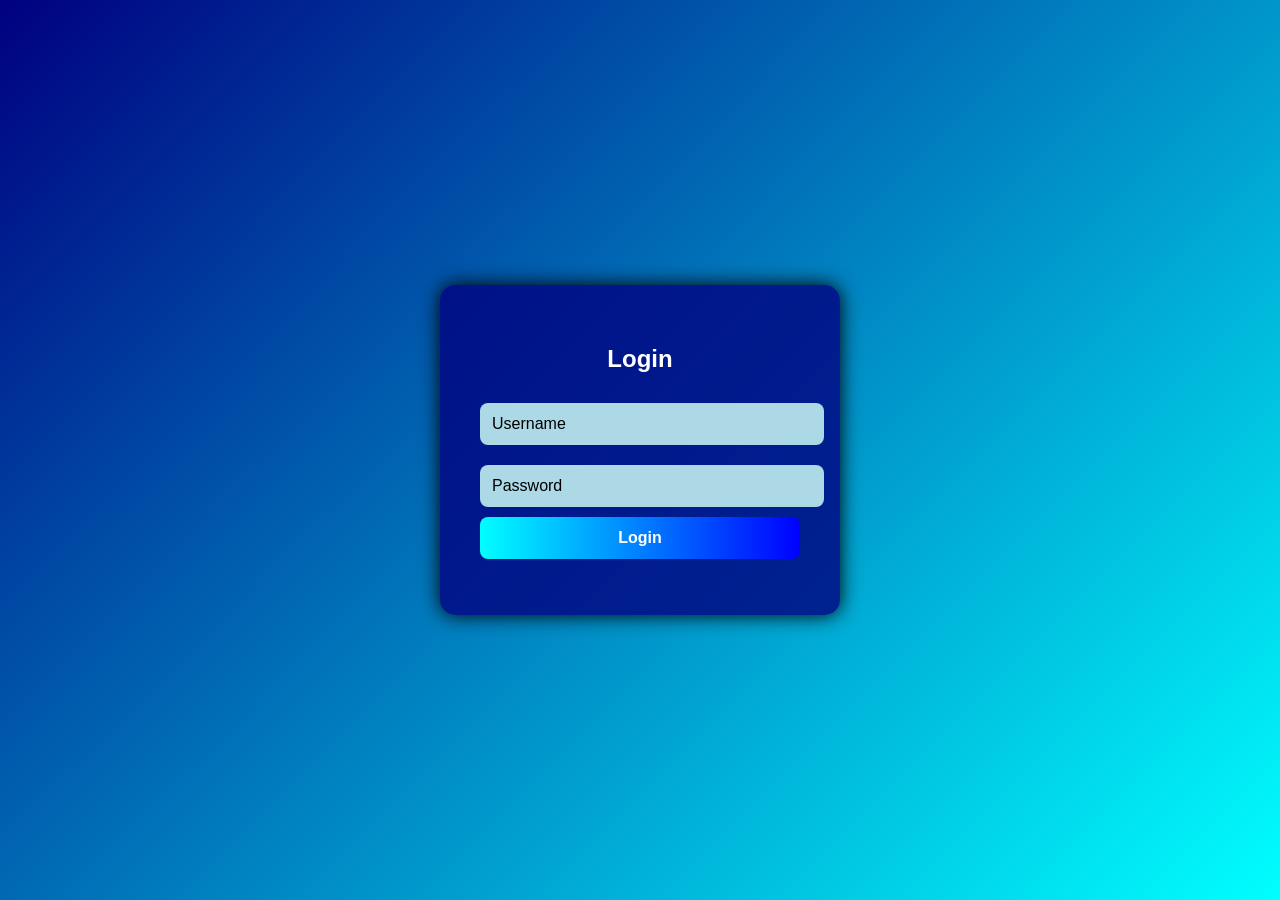
<file: index.html>
<!DOCTYPE html>
<html lang="en">
<head>
  <meta charset="UTF-8">
  <title>Login Page</title>
  <style>
    body 
    {
      font-family: Arial, sans-serif;
      background: linear-gradient(135deg, navy, cyan); /* Deep blue to cyan */
      display: flex;
      justify-content: center;
      align-items: center;
      height: 100vh;
      margin: 0;
    }

    .login-box 
    {
      background-color: rgba(0, 0, 128, 0.8); /* semi-transparent navy */
      padding: 40px;
      border-radius: 15px;
      box-shadow: 0 0 20px black;
      width: 320px;
    }

    .login-box h2 
    {
      text-align: center;
      margin-bottom: 20px;
      color: white;
    }

    input[type="text"],
    input[type="password"] 
    {
      width: 100%;
      padding: 12px;
      margin: 10px 0;
      border: none;
      border-radius: 8px;
      background-color: lightblue;
      color: black;
      font-size: 16px;
    }

    input::placeholder 
    {
      color: black;
    }

    button 
    {
      width: 100%;
      padding: 12px;
      background: linear-gradient(to right, cyan, blue); /* cyan to blue */
      color: white;
      border: none;
      border-radius: 8px;
      cursor: pointer;
      font-weight: bold;
      font-size: 16px;
      transition: background 0.3s ease;
    }

    button:hover 
    {
      background: linear-gradient(to right, aqua, darkblue); /* hover effect */
      color: black;
    }

    #message 
    {
      margin-top: 10px;
      text-align: center;
      color: lightcoral;
      font-weight: bold;
    }
  </style>
</head>
<body>

  <div class="login-box">
    <h2>Login</h2>
    <form onsubmit="return checkLogin()">
      <input type="text" id="username" placeholder="Username" required>
      <input type="password" id="password" placeholder="Password" required>
      <button type="submit">Login</button>
      <p id="message"></p>
    </form>
  </div>

  <script>
    function checkLogin() 
    {
      const user = document.getElementById("username").value;
      const pass = document.getElementById("password").value;
      const message = document.getElementById("message");

      if (user === "user" && pass === "user") {
        message.style.color = "lightgreen";
        message.textContent = "Login successful!";
        // Redirect to store page after a short delay
        setTimeout(() => 
        {
          window.location.href = "store.html"; // Redirect to store page
        }, 2000); // 5 second delay
      }
    else 
      {
        message.style.color = "lightcoral";
        message.textContent = "Invalid username or password.";
      }

      return false;
    }
  </script>

</body>
</html>
</file>
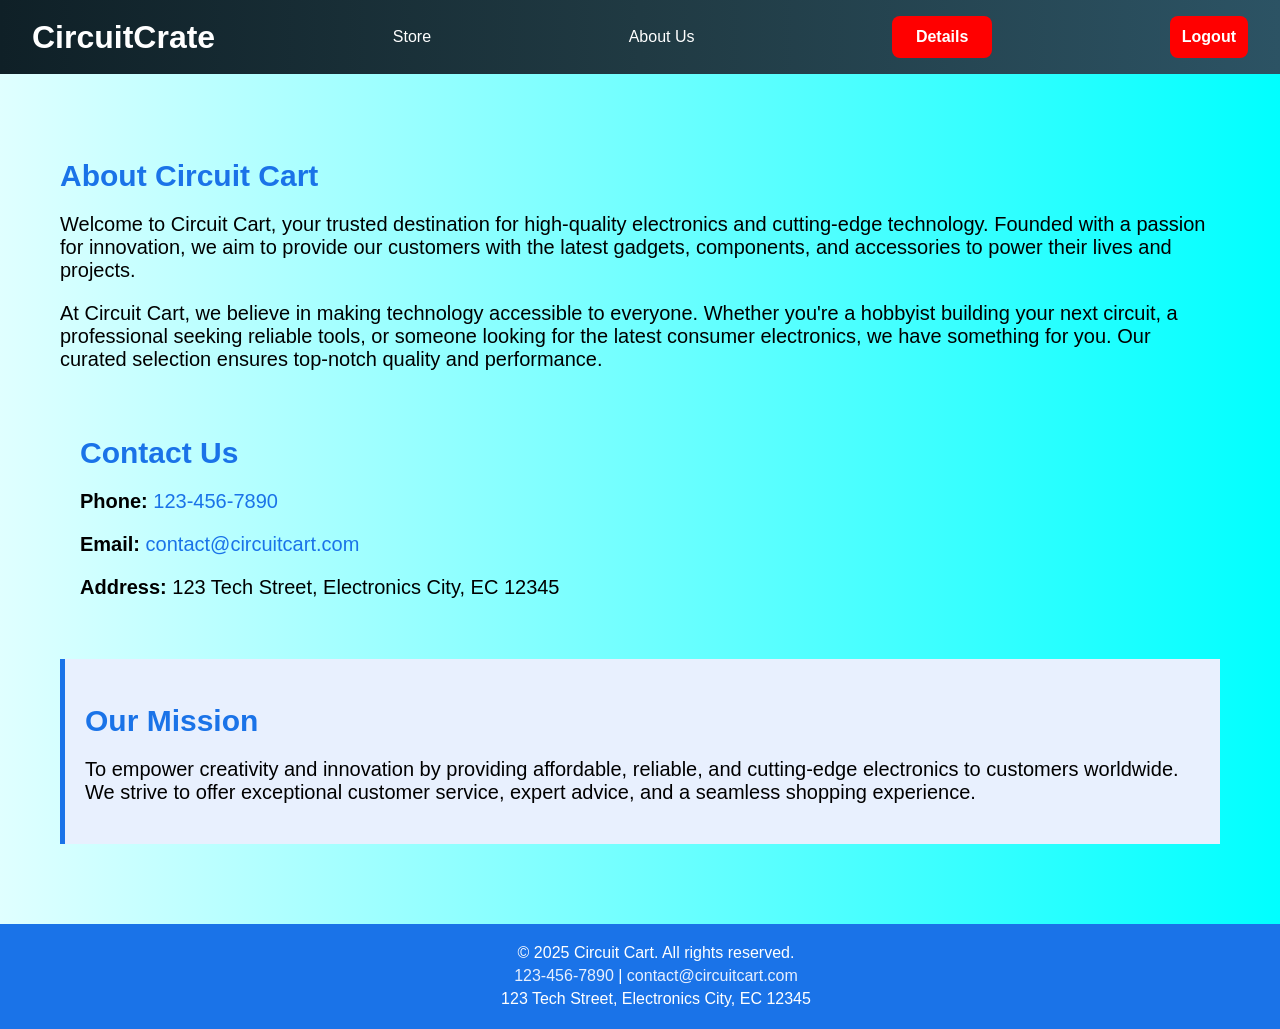
<file: about.html>
<!DOCTYPE html>
<html lang="en">
<head>
  <meta charset="UTF-8">
  <title>All Products</title>
  
  <link rel="stylesheet" href="style.css">
</head>
<body>
  <div class="navbar">
    <h1 style="margin: 0px;">CircuitCrate</h1>
    <a href="store.html" style="color: white; text-decoration: none; margin-right: 20px;">Store</a>
    <a href="about.html" style="color: white; text-decoration: none; margin-right: 20px;">About Us</a>
    <button onclick="details()" style="width: 100px;">Details</button>
    <button onclick="logout()">Logout</button>
  </div>


    <div class="container">
        <div class="about-section">
            <h2>About Circuit Cart</h2>
            <p>Welcome to Circuit Cart, your trusted destination for high-quality electronics and cutting-edge technology. Founded with a passion for innovation, we aim to provide our customers with the latest gadgets, components, and accessories to power their lives and projects.</p>
            <p>At Circuit Cart, we believe in making technology accessible to everyone. Whether you're a hobbyist building your next circuit, a professional seeking reliable tools, or someone looking for the latest consumer electronics, we have something for you. Our curated selection ensures top-notch quality and performance.</p>
            
            <div class="contact-info">
                <h2>Contact Us</h2>
                <p><strong>Phone:</strong> <a href="tel:+1234567890">123-456-7890</a></p>
                <p><strong>Email:</strong> <a href="mailto:contact@circuitcart.com">contact@circuitcart.com</a></p>
                <p><strong>Address:</strong> 123 Tech Street, Electronics City, EC 12345</p>
            </div>
            
            <div class="mission">
                <h2>Our Mission</h2>
                <p>To empower creativity and innovation by providing affordable, reliable, and cutting-edge electronics to customers worldwide. We strive to offer exceptional customer service, expert advice, and a seamless shopping experience.</p>
            </div>
        </div>
    </div>

    <footer>
        <p>© 2025 Circuit Cart. All rights reserved.</p>
        <p><a href="tel:+1234567890">123-456-7890</a> | <a href="mailto:contact@circuitcart.com">contact@circuitcart.com</a></p>
        <p>123 Tech Street, Electronics City, EC 12345</p>
    </footer>

<script src="main.js"></script>

</body>
</html>
</file>
<file: style.css>
/* Common CSS */
body 
    {
      background: linear-gradient(to left, cyan, lightcyan);
      margin: 0;
      font-family: Arial, sans-serif;
    }

    .navbar 
    {
      background: linear-gradient(to right, #0f2027, #203a43, #2c5364);
      color: white;
      padding: 1rem 2rem;
      display: flex;
      justify-content: space-between;
      align-items: center;
    }

    main 
    {
      padding: 20px;
    }

    button 
    {
      padding: 12px;
      background: red;
      color: white;
      border: none;
      border-radius: 8px;
      cursor: pointer;
      font-weight: bold;
      font-size: 16px;
      transition: background 0.3s ease;
      vertical-align: middle;
    }

    /* CSS for store webpage */
    .product-grid 
    {
      display: grid;
      grid-template-columns: repeat(auto-fill, minmax(200px, 1fr));
      gap: 20px;
    }

    .product-card 
    {
      background: linear-gradient(to bottom right, #0a1f44, #3b3f4e);
      border-radius: 8px;
      box-shadow: 0 0 10px rgba(0, 0, 0, 0.1);
      padding: 15px;
      text-align: center;
      color: white;
      position: relative;
      overflow: visible;
      display: flex; 
      flex-direction: column;
      justify-content: space-between; 
      min-height: 300px;
    }

    .product-card img 
    {
    max-width: 100%;
      height: 150px;
      object-fit: cover;
      margin-bottom: 10px;
      
    }

    .product-card h3 
    {
      margin: 10px 0 5px;
    }

    .product-card p 
    {
      color: white;
    }

.search-section 
{
  text-align: center;
  margin: 20px 0;
  padding: 20px;

}

#searchInput 
{
  width: 300px;
  padding: 10px;
  font-size: 16px;
  border: 1px solid #ccc;
  border-radius: 5px;
  outline: none;
  width: 100%;
  max-width: 100%;

}

#searchInput:focus 
{
  border-color: #007bff;
  box-shadow: 0 0 5px rgba(0, 123, 255, 0.5);
}



/* CSS for about webpage */
        .container 
        {
            max-width: 1200px;
            margin: 20px auto;
            padding: 20px
        }

        .about-section 
        {
            background-color: none;
            padding: 20px;
            margin-bottom: 20px;
        }

        .about-section h2 
        {
            color: #1a73e8;
            margin-bottom: 20px;
            font-size: 30px;
        }

        .about-section p 
        {
            margin-bottom: 20px;
            font-size: 20px;
        }

        .contact-info 
        {
            margin-top: 20px;
            padding: 20px;
            background-color: none;
            border-radius: 5px;
        }

        .contact-info p 
        {
            margin: 20px 0;
        }

        .contact-info a 
        {
            color: #1a73e8;
            text-decoration: none;
        }

        .contact-info a:hover 
        {
            text-decoration: underline;
        }

        .mission 
        {
            background-color: #e8f0fe;
            padding: 20px;
            border-left: 5px solid #1a73e8;
            margin-top: 20px;
        }

        footer 
        {
            background-color: #1a73e8;
            color: white;
            text-align: center;
            padding: 1rem;
            position: relative;
            bottom: 0;
            width: 100%;
        }

        footer p 
        {
            margin: 0.3rem 0;
        }

        footer a 
        {
            color: #e8f0fe;
            text-decoration: none;
        }

        footer a:hover 
        {
            text-decoration: underline;
        }
</file>
